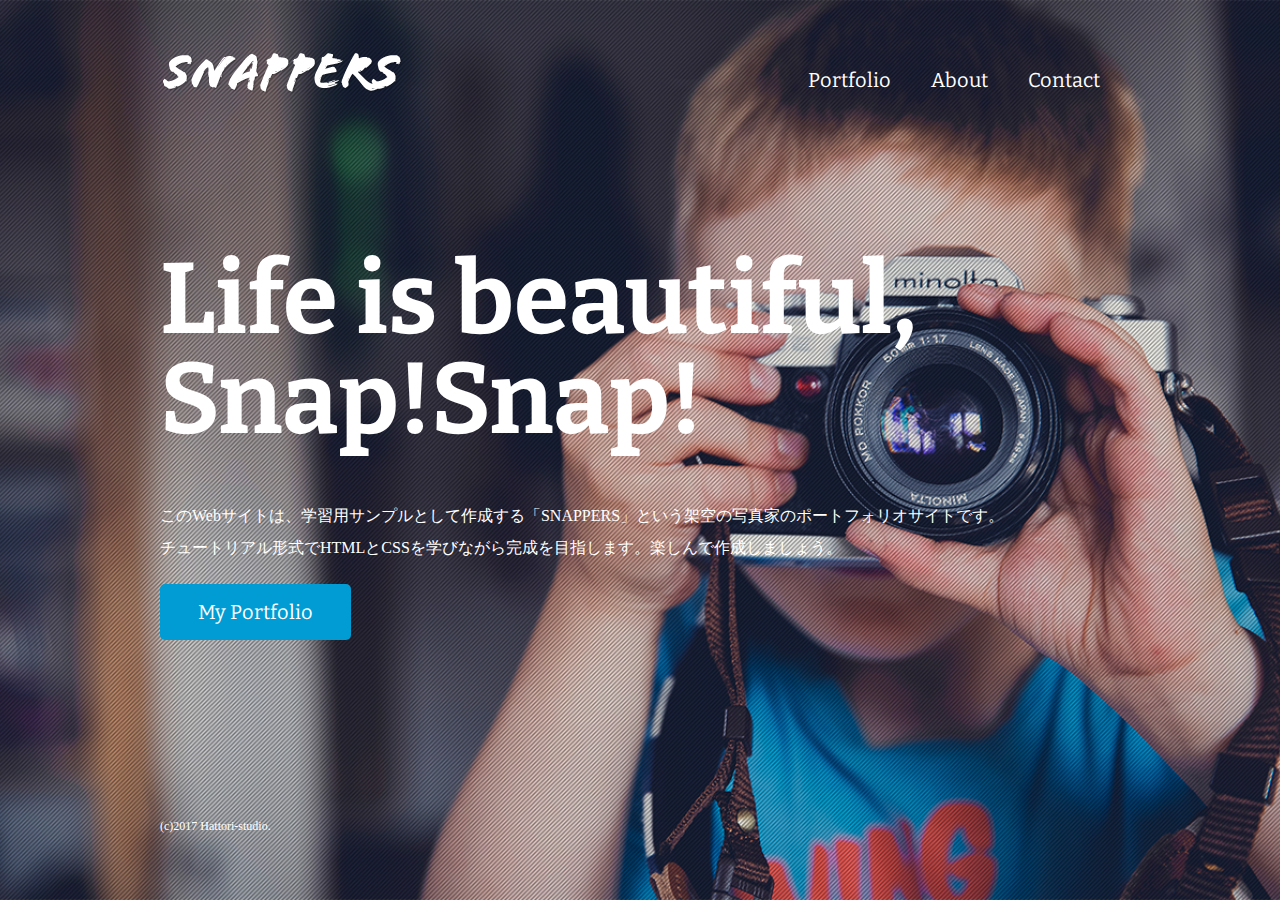
<file: index.html>
<!DOCTYPE html>
<html>
<head>
<meta charset="UTF-8">
<title>風景写真家「SNAPPERS」Offisial Website</title>
<link href="css/style.css" rel="stylesheet">
<link href="https://fonts.googleapis.com/css2?family=Bitter:ital,wght@0,400;0,700;1,400&display=swap" rel="stylesheet">
</head>
<body id="index">
  
  <!-- header始まり -->
  <header>
    <div class="logo">
      <a href="index.html"><img src="images/logo.png" alt="SNAPPERS"></a>
    </div>
    <nav>
      <ul class="global-nav">
        <li><a href="portfolio.html">Portfolio</a></li>
        <li><a href="about.html">About</a></li>
        <li><a href="contact.html">Contact</a></li>
      </ul>
    </nav>
  </header>
  <!-- header終わり -->
  
  <!-- wrap始まり -->
  <div id="wrap">
    <div class="content"> 
      <h1>Life is beautiful, Snap!Snap!</h1>
      <p>このWebサイトは、学習用サンプルとして作成する「SNAPPERS」という架空の写真家のポートフォリオサイトです。<br>チュートリアル形式でHTMLとCSSを学びながら完成を目指します。楽しんで作成しましょう。</p>
      <p class="btn"><a href="portfolio.html">My Portfolio</a></p>
    </div>
  </div>
  <!-- wrap終わり -->
  
  <!-- fotter始まり -->
  <footer>
    <small>(c)2017 Hattori-studio.</small>
  </footer>
  <!-- fotter終わり -->
  
</body>
</html>
</file>
<file: css/style.css>
@charset "utf-8";

body {
  margin: 0;
  padding: 0;
  background-color: #cccccc;
  color: #333333;
  font-size: 15px;
  line-height: 2;
}

p,h1,h2,h3,h4,h5,h6 {
  margin-top: 0;
}

img {
  vertical-align: bottom;
}

ul {
  margin: 0;
  padding: 0;
}

a {
  color: #3583aa;
  text-decoration: none;
}

a:visited {
  color: #788d98;
}

a:hover {
  text-decoration: underline;
}

header {
  width: 960px;
  height: 100px;
  margin: 0 auto;
}

.logo{
  float: left;
  margin-top: 50px;
}

.global-nav {
  float: right;
  margin-top: 60px
}

.global-nav li {
  float: left;
  margin: 0 20px;
  font-size: 20px;
  list-style: none;
  font-family: 'Bitter', serif;
}

.global-nav li a {
  color: #ffffff;
}

.global-nav li a:hover {
  border-bottom: 2px solid #ffffff;
  padding-bottom: 3px;
  text-decoration: none;
}

#wrap {
  clear: both;
}

.content {
  width: 960px;
  margin: 0 auto;
}

footer {
  text-align: center;
  color: #ffffff;
  padding: 20px 0;
}

footer small {
  font-size: 12px;
}

#index h1 {
  font-size: 100px;
  line-height: 1;
  color: #ffffff;
  font-family: 'Bitter',serif;
  margin-bottom: 50px;
}

#index .content {
  margin-top: 150px;
}

#index p {
  font-size: 16px;
  color: #ffffff;
}

.btn a {
  background-color: #009cd3;
  color: #ffffff;
  font-size: 20px;
  font-family: 'Bitter',serif;
  width: 185px;
  display: block;
  text-align: center;
  line-height: 50px;
  margin-top: 20px;
  border-radius: 5px;
  border: 3px solid #009cd3;
}

.btn a:hover {
  text-decoration: none;
  background-color: #ffffff;
  color: #009cd3;
}

#index footer {
  width: 960px;
  margin: 150px auto 0 auto;
  text-align: left;
}

#index {
  background-image: url(../images/bg-index.jpg);
  background-repeat: no-repeat;
  background-position: center center;
  background-attachment: fixed;
  background-size: cover;
}
</file>
